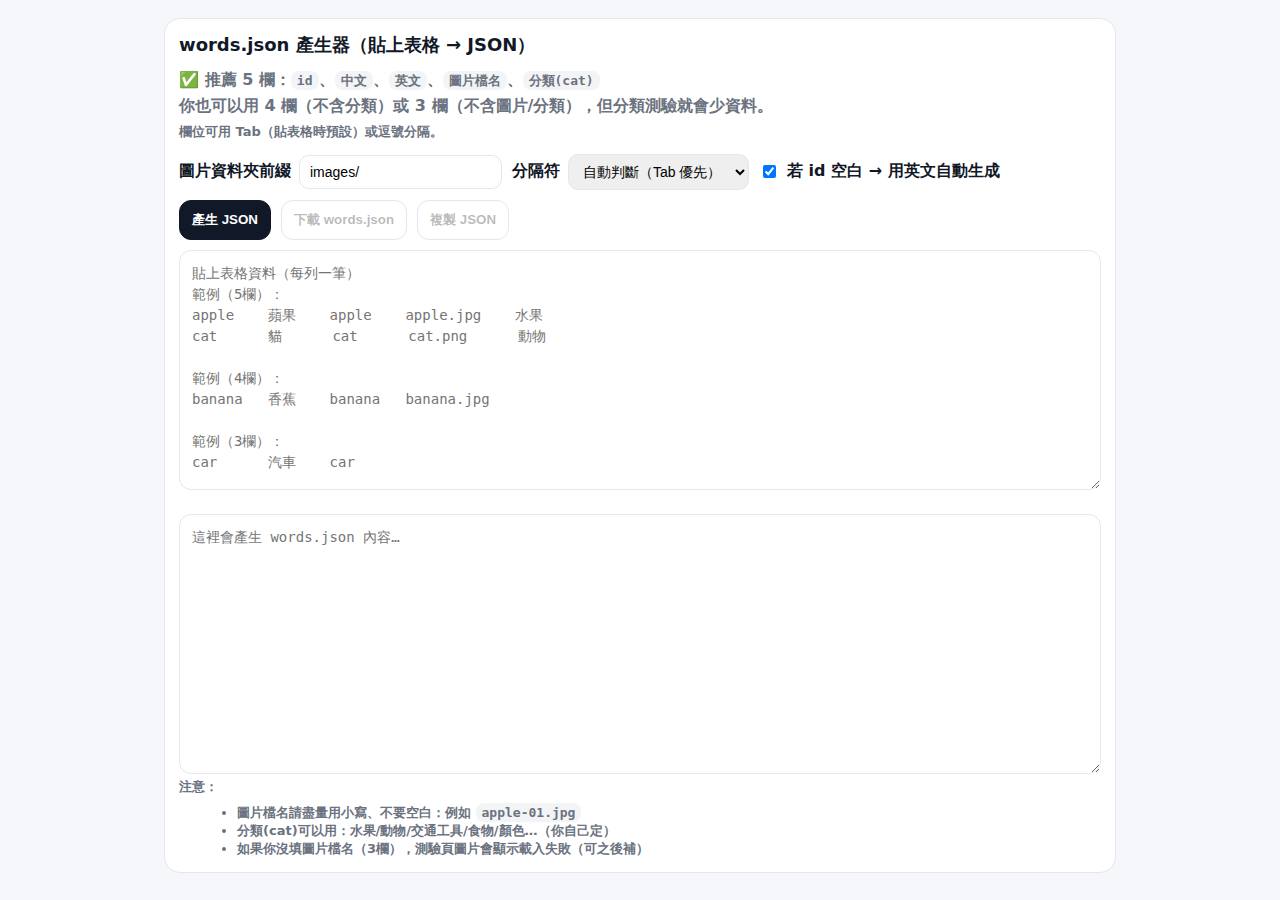
<file: tool.html>
<!doctype html>
<html lang="zh-Hant">
<head>
  <meta charset="utf-8" />
  <meta name="viewport" content="width=device-width, initial-scale=1" />
  <title>words.json 產生器</title>
  <style>
    :root{--bg:#f6f7fb;--card:#fff;--text:#111827;--muted:#6b7280;--bd:#e5e7eb}
    *{box-sizing:border-box}
    body{margin:0;font-family:system-ui,-apple-system,"Segoe UI",Roboto,"Noto Sans TC",sans-serif;background:var(--bg);color:var(--text)}
    .wrap{max-width:980px;margin:18px auto;padding:0 14px}
    .card{background:var(--card);border:1px solid var(--bd);border-radius:16px;padding:14px}
    h1{margin:0 0 10px;font-size:18px}
    .hint{color:var(--muted);font-weight:600;line-height:1.6}
    textarea{width:100%;min-height:240px;border:1px solid var(--bd);border-radius:12px;padding:12px;font-size:14px;line-height:1.5;resize:vertical}
    .row{display:flex;gap:10px;flex-wrap:wrap;margin:10px 0}
    label{display:flex;gap:8px;align-items:center;font-weight:700}
    input,select{border:1px solid var(--bd);border-radius:10px;padding:8px 10px;font-size:14px}
    .btn{border:1px solid var(--bd);background:#fff;border-radius:12px;padding:10px 12px;cursor:pointer;font-weight:800}
    .btn.primary{background:#111827;color:#fff;border-color:#111827}
    .out{min-height:260px}
    .ok{color:#065f46;font-weight:900}
    .no{color:#9f1239;font-weight:900}
    .small{font-size:13px;color:var(--muted);font-weight:700}
    code{background:#f3f4f6;padding:2px 6px;border-radius:8px}
    ul{margin:8px 0 0 18px}
  </style>
</head>
<body>
  <div class="wrap">
    <div class="card">
      <h1>words.json 產生器（貼上表格 → JSON）</h1>
      <div class="hint">
        ✅ 推薦 5 欄：<code>id</code>、<code>中文</code>、<code>英文</code>、<code>圖片檔名</code>、<code>分類(cat)</code><br/>
        你也可以用 4 欄（不含分類）或 3 欄（不含圖片/分類），但分類測驗就會少資料。<br/>
        <span class="small">欄位可用 Tab（貼表格時預設）或逗號分隔。</span>
      </div>

      <div class="row">
        <label>圖片資料夾前綴
          <input id="imgPrefix" value="images/" />
        </label>

        <label>分隔符
          <select id="delimiter">
            <option value="auto">自動判斷（Tab 優先）</option>
            <option value="tab">Tab</option>
            <option value=",">逗號 ,</option>
          </select>
        </label>

        <label>
          <input type="checkbox" id="autoId" checked />
          若 id 空白 → 用英文自動生成
        </label>

        <button class="btn primary" id="btnGen" type="button">產生 JSON</button>
        <button class="btn" id="btnDownload" type="button" disabled>下載 words.json</button>
        <button class="btn" id="btnCopy" type="button" disabled>複製 JSON</button>
      </div>

      <textarea id="input" placeholder="貼上表格資料（每列一筆）
範例（5欄）：
apple    蘋果    apple    apple.jpg    水果
cat      貓      cat      cat.png      動物

範例（4欄）：
banana   香蕉    banana   banana.jpg

範例（3欄）：
car      汽車    car
"></textarea>

      <div class="row">
        <div id="status" class="small"></div>
      </div>

      <textarea id="output" class="out" placeholder="這裡會產生 words.json 內容…" readonly></textarea>

      <div class="small">
        注意：
        <ul>
          <li>圖片檔名請盡量用小寫、不要空白：例如 <code>apple-01.jpg</code></li>
          <li>分類(cat)可以用：水果/動物/交通工具/食物/顏色…（你自己定）</li>
          <li>如果你沒填圖片檔名（3欄），測驗頁圖片會顯示載入失敗（可之後補）</li>
        </ul>
      </div>
    </div>
  </div>

<script>
  const $ = (id) => document.getElementById(id);

  function normalizeIdFromEn(en) {
    return String(en || "")
      .trim()
      .toLowerCase()
      .replace(/['"]/g, "")
      .replace(/\\s+/g, "-")
      .replace(/[^a-z0-9-]/g, "");
  }

  function detectDelimiter(text) {
    if (text.includes("\\t")) return "\\t";
    const commaCount = (text.match(/,/g) || []).length;
    if (commaCount >= 3) return ",";
    return "\\t";
  }

  function parseLines(raw, delimiterMode) {
    const lines = raw.split(/\\r?\\n/).map(l => l.trim()).filter(Boolean);
    if (!lines.length) return { rows: [], delim: null };

    let delim = "\\t";
    if (delimiterMode === "tab") delim = "\\t";
    else if (delimiterMode === ",") delim = ",";
    else delim = detectDelimiter(raw);

    const rows = lines.map(line => {
      const parts = delim === "\\t" ? line.split("\\t") : line.split(",");
      return parts.map(p => p.trim());
    });

    return { rows, delim };
  }

  function buildWords(rows, imgPrefix, autoId) {
    const items = [];
    const problems = [];
    const warnings = [];
    const seenIds = new Set();

    rows.forEach((cols, idx) => {
      // 支援：
      // 5欄：id, zh, en, imgFile, cat
      // 4欄：id, zh, en, imgFile
      // 3欄：id, zh, en
      // 2欄：zh, en
      let id = "", zh = "", en = "", imgFile = "", cat = "";

      if (cols.length >= 5) {
        [id, zh, en, imgFile, cat] = cols;
      } else if (cols.length === 4) {
        [id, zh, en, imgFile] = cols;
      } else if (cols.length === 3) {
        [id, zh, en] = cols;
      } else if (cols.length === 2) {
        [zh, en] = cols;
      } else {
        problems.push(\`第 \${idx+1} 列欄位不足（至少 2 欄：中文、英文）\`);
        return;
      }

      if (!zh || !en) {
        problems.push(\`第 \${idx+1} 列缺少中文或英文\`);
        return;
      }

      if (!id && autoId) id = normalizeIdFromEn(en);
      if (!id) {
        problems.push(\`第 \${idx+1} 列 id 空白（可勾選「若 id 空白 → 用英文自動生成」）\`);
        return;
      }

      if (seenIds.has(id)) {
        problems.push(\`第 \${idx+1} 列 id 重複：\${id}\`);
        return;
      }
      seenIds.add(id);

      const img = imgFile ? (imgPrefix + imgFile.replace(/^\\/+/, "")) : "";
      if (!img) warnings.push(\`第 \${idx+1} 列沒有圖片檔名（img 會空白）\`);
      if (!cat) warnings.push(\`第 \${idx+1} 列沒有分類(cat)（分類測驗會少）\`);

      items.push({ id, zh, en, img, cat: (cat || "").trim() });
    });

    return { items, problems, warnings };
  }

  function renderOutput(items) {
    return JSON.stringify(items, null, 2);
  }

  function download(filename, text) {
    const blob = new Blob([text], { type: "application/json;charset=utf-8" });
    const url = URL.createObjectURL(blob);
    const a = document.createElement("a");
    a.href = url;
    a.download = filename;
    document.body.appendChild(a);
    a.click();
    a.remove();
    URL.revokeObjectURL(url);
  }

  $("btnGen").addEventListener("click", () => {
    const raw = $("input").value || "";
    const delimiterMode = $("delimiter").value;
    const imgPrefix = $("imgPrefix").value || "images/";
    const autoId = $("autoId").checked;

    const { rows, delim } = parseLines(raw, delimiterMode);
    if (!rows.length) {
      $("status").innerHTML = `<span class="no">請先貼上資料</span>`;
      $("output").value = "";
      $("btnDownload").disabled = true;
      $("btnCopy").disabled = true;
      return;
    }

    const { items, problems, warnings } = buildWords(rows, imgPrefix, autoId);

    if (problems.length) {
      $("status").innerHTML =
        `<span class="no">有 ${problems.length} 個問題，請修正：</span><br>` +
        problems.slice(0, 8).map(p => "• " + p).join("<br>") +
        (problems.length > 8 ? "<br>…（只顯示前 8 個）" : "");
      $("output").value = "";
      $("btnDownload").disabled = true;
      $("btnCopy").disabled = true;
      return;
    }

    const jsonText = renderOutput(items);
    $("output").value = jsonText;

    const warnLine = warnings.length
      ? `<br><span class="no">提醒：${warnings.length} 個警告（不影響產出）：</span><br>` +
        warnings.slice(0, 6).map(w => "• " + w).join("<br>") +
        (warnings.length > 6 ? "<br>…（只顯示前 6 個）" : "")
      : "";

    $("status").innerHTML =
      `<span class="ok">完成！共 ${items.length} 筆</span>（分隔符：${delim === "\\t" ? "Tab" : "逗號"}）` + warnLine;

    $("btnDownload").disabled = false;
    $("btnCopy").disabled = false;
  });

  $("btnDownload").addEventListener("click", () => {
    const text = $("output").value || "";
    if (!text) return;
    download("words.json", text);
  });

  $("btnCopy").addEventListener("click", async () => {
    const text = $("output").value || "";
    if (!text) return;
    try {
      await navigator.clipboard.writeText(text);
      $("status").innerHTML = `<span class="ok">已複製到剪貼簿</span>`;
    } catch {
      $("status").innerHTML = `<span class="no">複製失敗：你的瀏覽器可能禁止剪貼簿權限</span>`;
    }
  });
</script>
</body>
</html>
</file>
